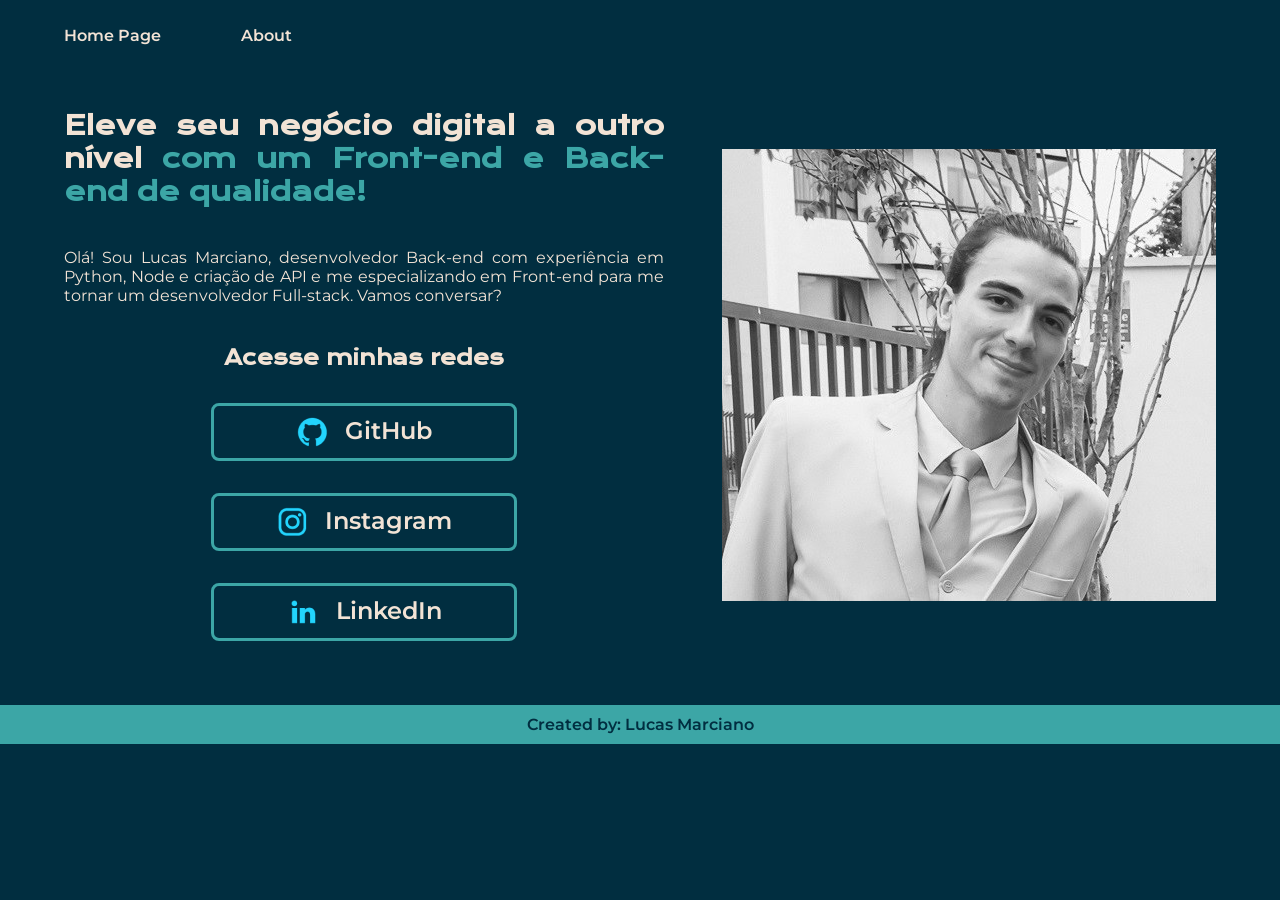
<file: index.html>
<!DOCTYPE html>
<!-- The <!DOCTYPE html> declaration defines that this document is an HTML5 document -->
<html>
  <head>
    <meta charset="UTF-8" />
    <meta name="viewport" content="width=device-width, initial-scale=1.0" />
    <title>First HTML Page</title>
    <link rel="stylesheet" href="./style/style.css" />
  </head>
  <body>
    <header class="header">
      <nav class="header__nav">
        <a href="./index.html" class="header__nav__link">Home Page</a>
        <a href="./about.html" class="header__nav__link">About</a>
      </nav>
    </header>
    <main class="presentation">
      <section class="presentation__content">
        <h1 class="presentation__content__title">
          Eleve seu negócio digital a outro nível
          <strong class="highlight-title"
            >com um Front-end e Back-end de qualidade!</strong
          >
        </h1>
        <p class="presentation__content__text">
          Olá! Sou Lucas Marciano, desenvolvedor Back-end com experiência em
          Python, Node e criação de API e me especializando em Front-end para me
          tornar um desenvolvedor Full-stack. Vamos conversar?
        </p>
        <div class="presentation__links">
          <h2 class="presentation__links__text">Acesse minhas redes</h2>
          <a
            href="http://github.com/Lucas-I-Marciano"
            target="_blank"
            class="presentation__links__link"
          >
            <img src="./assets/github.png" alt="Github logo" />
            GitHub
          </a>

          <a
            href="https://www.instagram.com/ioran_/"
            target="_blank"
            class="presentation__links__link"
          >
            <img src="./assets/instagram.png" alt="Instagram logo" />
            Instagram
          </a>

          <a
            href="https://www.linkedin.com/in/lucas-ioran-marciano/"
            target="_blank"
            class="presentation__links__link"
          >
            <img src="./assets/linkedin.png" alt="Linkedin logo" />
            LinkedIn
          </a>
        </div>
      </section>
      <img
        src="./assets/PB_1Y8A1290.jpg"
        alt="Personal profile picture of mine in black and white"
      />
    </main>
    <footer class="footer">
      <p>Created by: Lucas Marciano</p>
    </footer>
  </body>
</html>
</file>
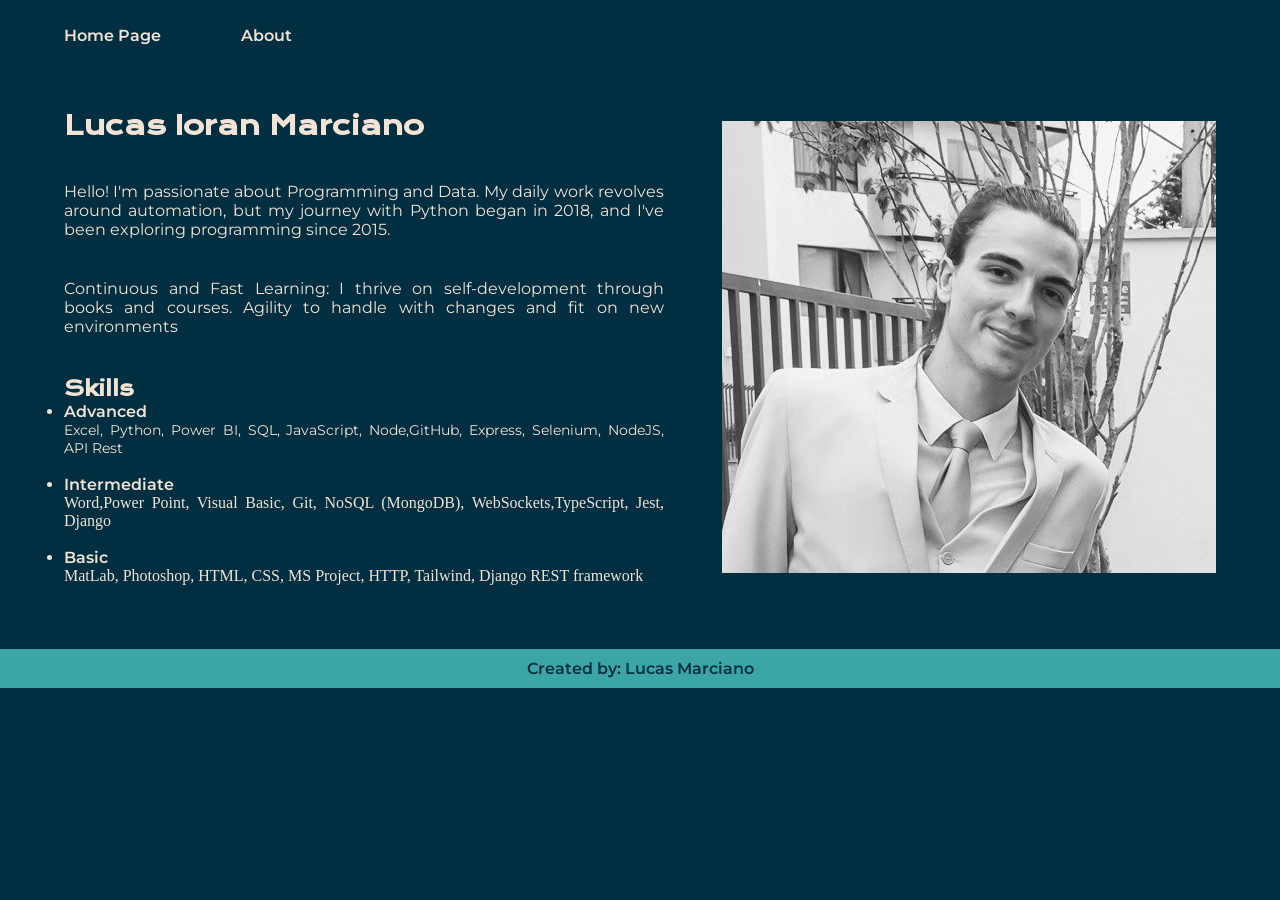
<file: about.html>
<!DOCTYPE html>
<html lang="en">
  <head>
    <meta charset="UTF-8" />
    <meta name="viewport" content="width=device-width, initial-scale=1.0" />
    <link rel="stylesheet" href="style/style.css" />
    <title>About me</title>
  </head>
  <body>
    <header class="header">
      <nav class="header__nav">
        <a href="./index.html" class="header__nav__link">Home Page</a>
        <a href="./about.html" class="header__nav__link">About</a>
      </nav>
    </header>
    <main class="presentation">
      <section class="presentation__content">
        <h1 class="presentation__content__title">Lucas Ioran Marciano</h1>
        <p class="presentation__content__text">
          Hello! I'm passionate about Programming and Data. My daily work
          revolves around automation, but my journey with Python began in 2018,
          and I've been exploring programming since 2015.
        </p>
        <p class="presentation__content__text">
          Continuous and Fast Learning: I thrive on self-development through
          books and courses. Agility to handle with changes and fit on new
          environments
        </p>
        <div class="presentation__content__skills">
          <h2 class="presentation__links__text">Skills</h2>

          <ul>
            <li class="presentation__content__skills__item">Advanced</li>
            <p class="presentation__content__skills__text">
              Excel, Python, Power BI, SQL, JavaScript, Node,GitHub, Express,
              Selenium, NodeJS, API Rest
            </p>
            <br />
            <li class="presentation__content__skills__item">Intermediate</li>
            <p>
              Word,Power Point, Visual Basic, Git, NoSQL (MongoDB),
              WebSockets,TypeScript, Jest, Django
            </p>
            <br />
            <li class="presentation__content__skills__item">Basic</li>
            <p>
              MatLab, Photoshop, HTML, CSS, MS Project, HTTP, Tailwind, Django
              REST framework
            </p>
          </ul>
        </div>
      </section>
      <img
        src="assets/PB_1Y8A1290.jpg"
        alt="Personal profile picture of mine in black and white"
      />
    </main>
    <footer class="footer">
      <p>Created by: Lucas Marciano</p>
    </footer>
  </body>
</html>
</file>
<file: style/style.css>
@import url("https://fonts.googleapis.com/css2?family=Krona+One&family=Montserrat:wght@100..900&display=swap");

:root {
  --first-color: #012e40;
  --color-hover: #024959;
  --second-color: #f2e3d5;
  --third-color: #3ca6a6;

  --first-font: "Montserrat", serif;
  --second-font: "Krona One", serif;
}

* {
  margin: 0;
  padding: 0;
}

body {
  background-color: var(--first-color);
  /* The background-color CSS property sets the background color of an element. */
  color: var(--second-color);
  /* The color CSS property sets the foreground color value of an element's text    */
  /* height: 85vh; */
  /* vh = The full form of VH is viewport height. It works like the percentage unit as well */
  box-sizing: border-box;
  /* The box-sizing CSS property sets how the total width and height of an element is calculated */
  /* border-box tells the browser to account for any border and padding in the values you specify for an element's width and height */
}

.header__nav {
  padding: 2% 0% 0% 5%;
  display: flex;
  gap: 80px;
}

.header__nav__link {
  text-decoration: none;
  color: var(--second-color);
  font-family: var(--first-font);
  font-size: 16px;
  font-weight: 600;
}

.highlight-title {
  color: var(--third-color);
}
.highlight-title:hover {
  text-decoration: underline;
}

.presentation {
  display: flex;
  flex-direction: row;
  align-items: center;
  justify-content: space-between;
  margin: 5%;
  text-align: justify;
}

.presentation__content {
  width: 600px;
  display: flex;
  flex-direction: column;
  gap: 40px;
}

.presentation__content__title {
  font-family: var(--second-font);
  font-size: 26px;
}

.presentation__content__text {
  font-family: var(--first-font);
  font-size: 16px;
}

.presentation__links {
  display: flex;
  justify-content: space-between;
  flex-direction: column;
  gap: 32px;
  align-items: center;
}

.presentation__links__text {
  font-family: var(--second-font);
  font-size: 20px;
}

.presentation__links__link {
  display: flex;
  justify-content: center;
  gap: 16px;

  width: 50%;
  text-align: center;
  border-radius: 8px;
  border: solid var(--third-color);
  padding: 10px 0px;
  text-decoration: none;
  color: var(--second-color);
  font-size: 24px;
  font-family: var(--first-font);
  font-weight: 600;
}

.presentation__links__link:hover {
  background-color: var(--color-hover);
}

.footer {
  background-color: var(--third-color);
  color: var(--first-color);
  font-family: var(--first-font);
  font-weight: 600;
  font-size: 16px;
  text-align: center;
  padding: 10px 0;
}

.presentation__content__skills__item {
  font-family: var(--first-font);
  font-weight: 600;
  font-size: 16px;
}

.presentation__content__skills__text {
  font-family: var(--first-font);
  font-size: 14px;
}
</file>
